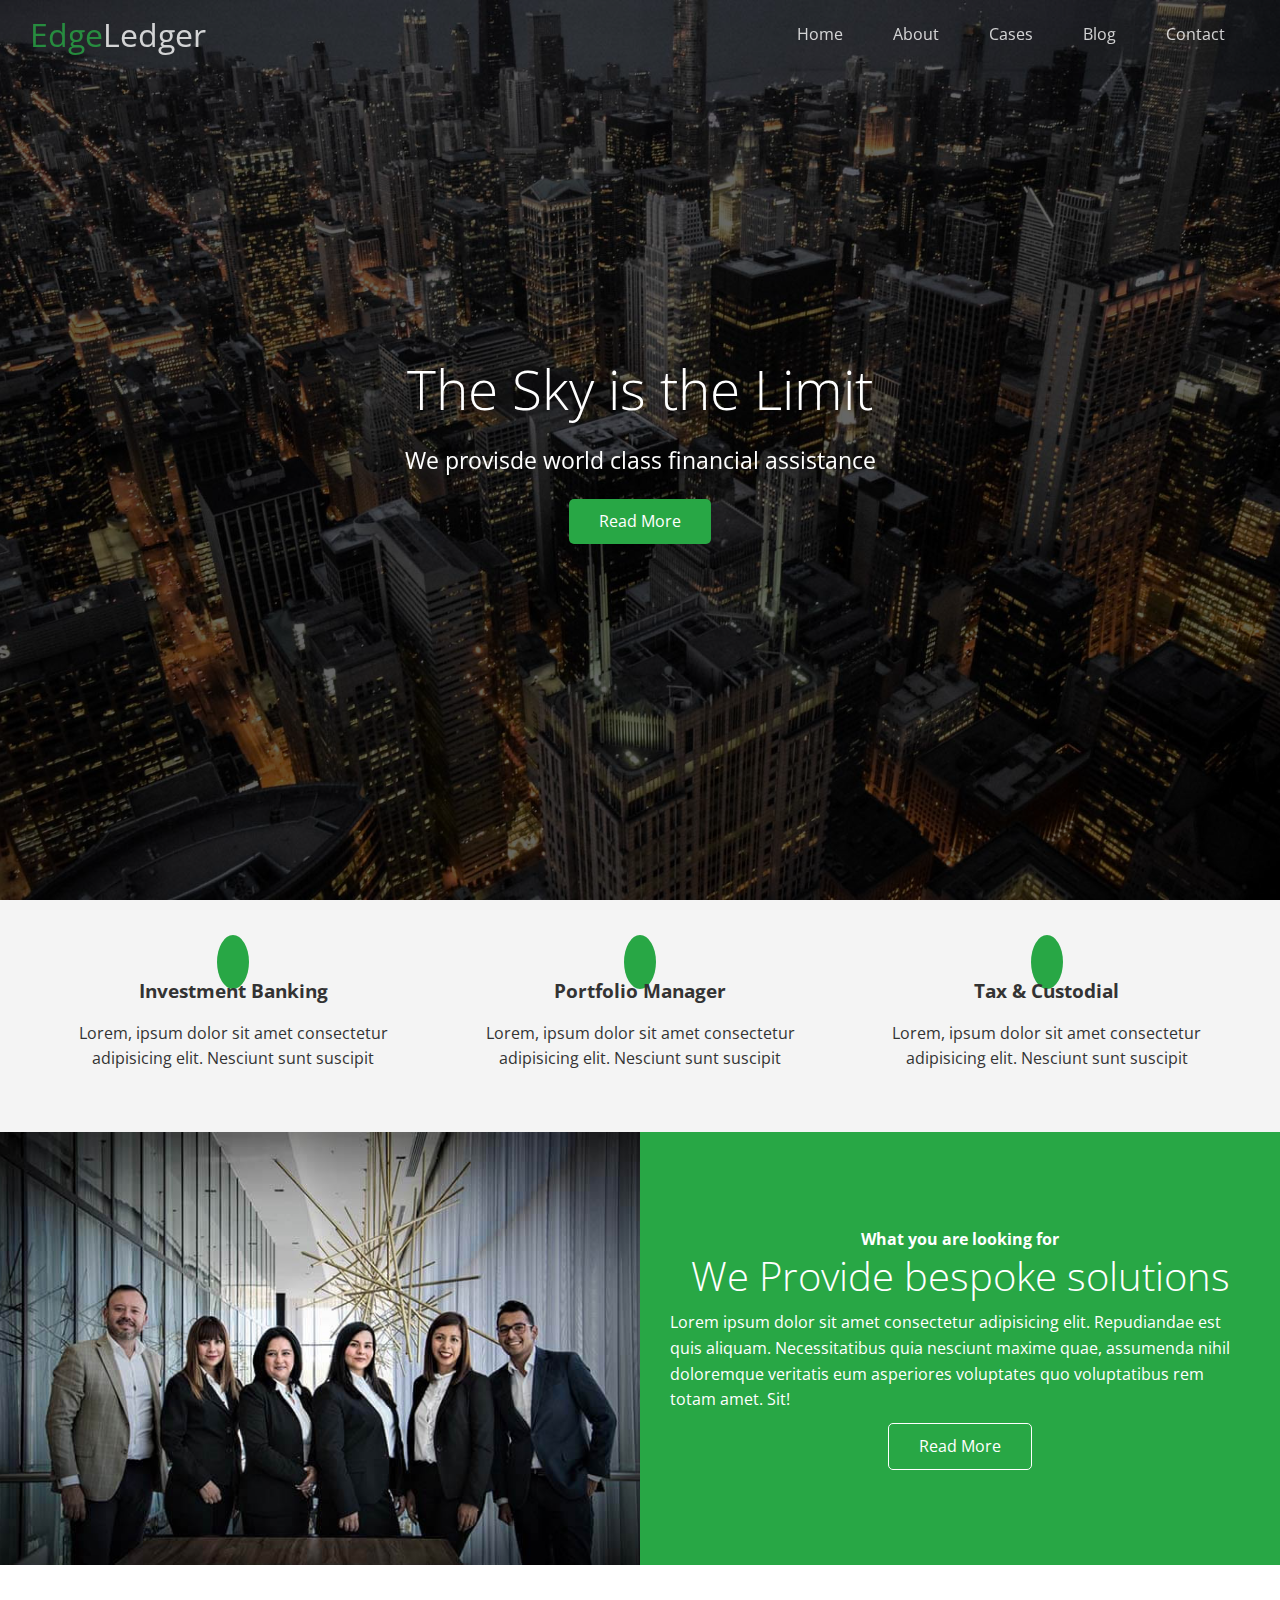
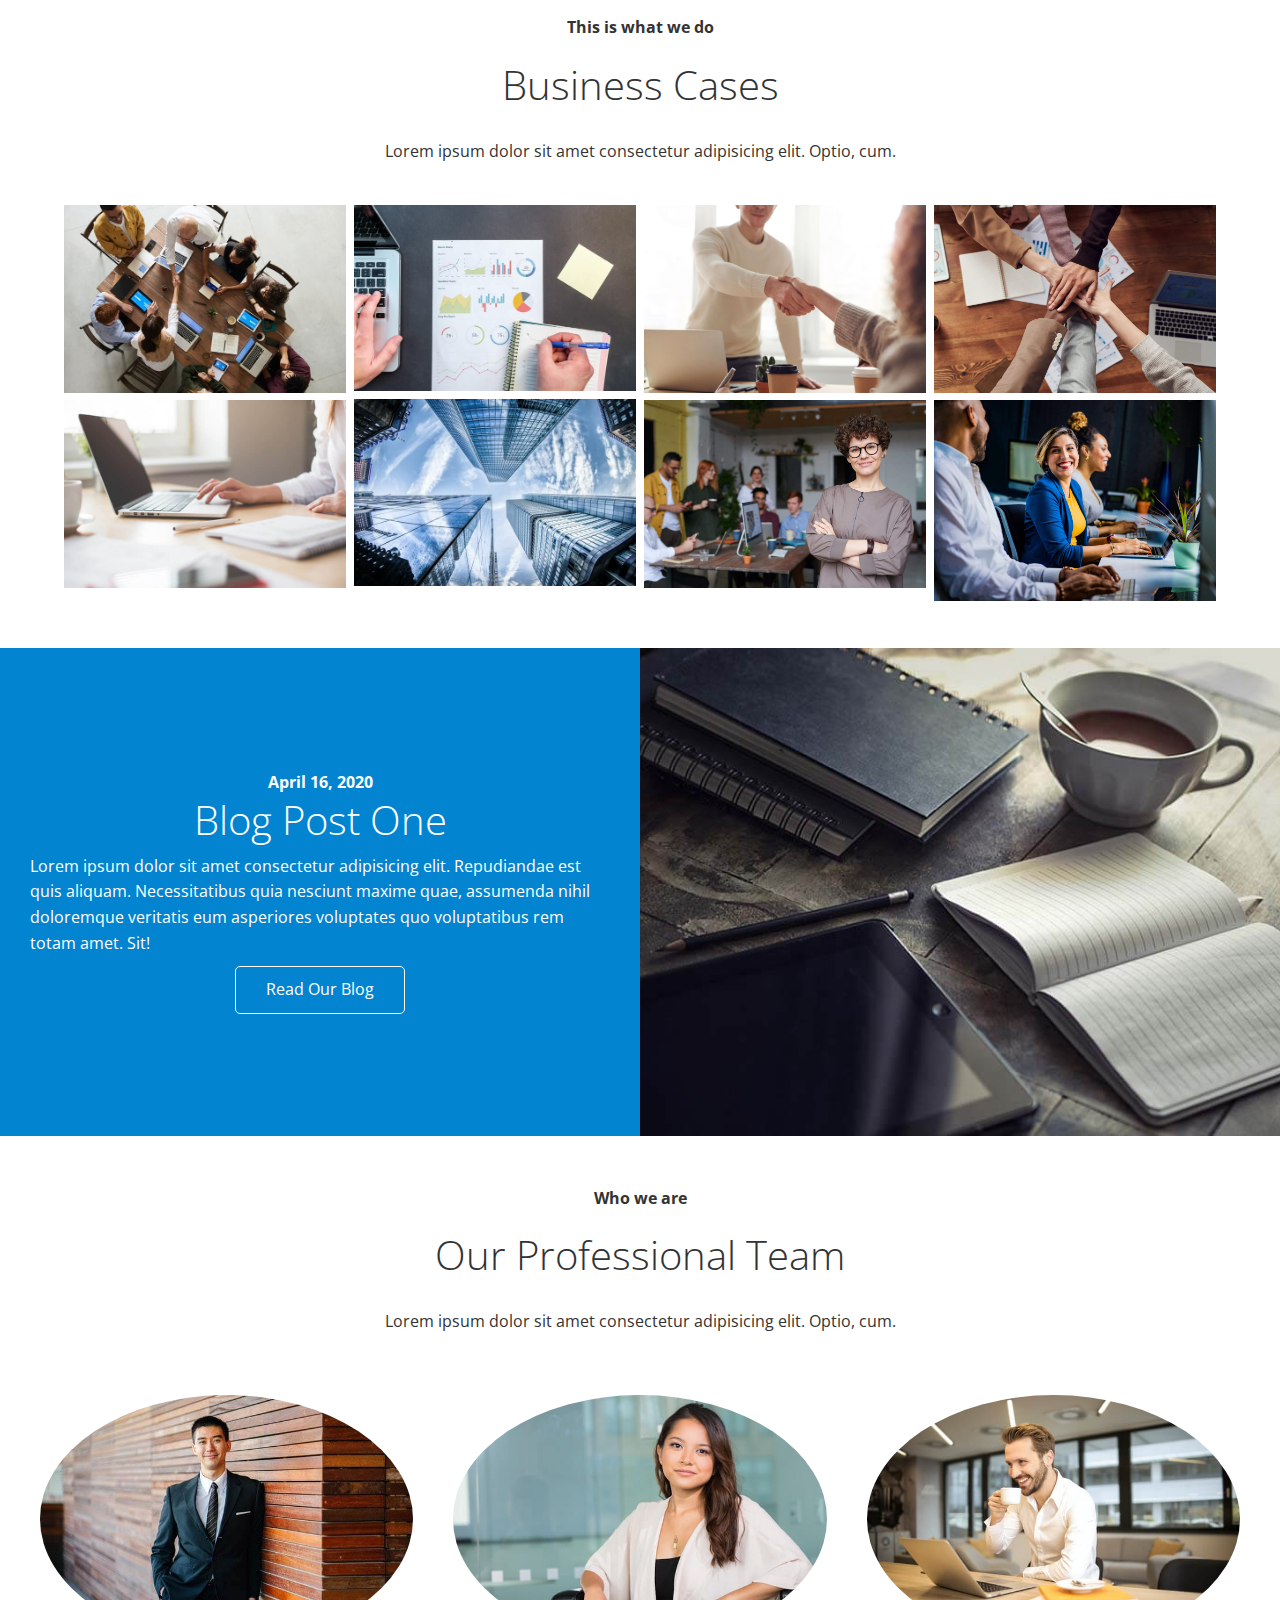
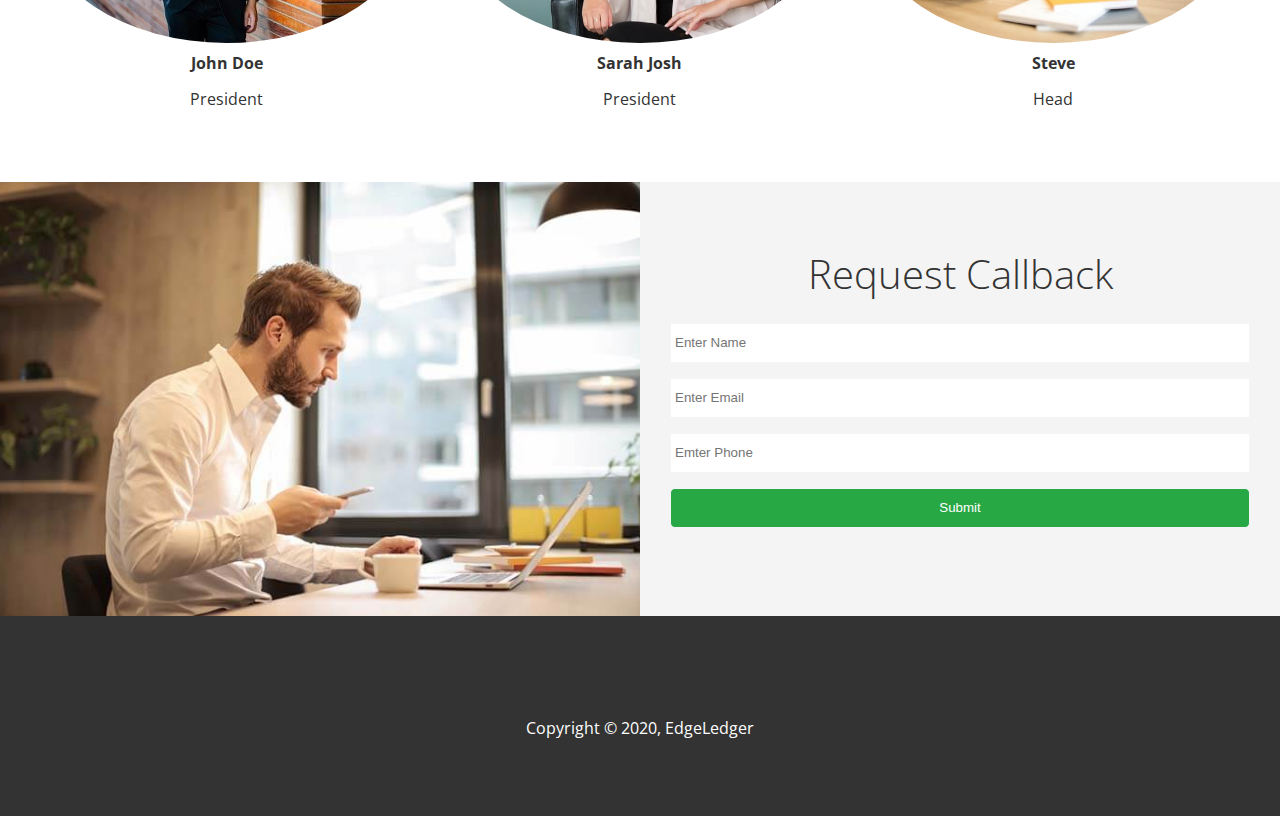
<file: index.html>
<!DOCTYPE html>
<html lang="en">
  <head>
    <meta charset="UTF-8" />
    <meta name="viewport" content="width=device-width, initial-scale=1.0" />
    <title>Welcome to EdgeLedger</title>

    <link
      rel="stylesheet"
      href="https://cdnjs.cloudflare.com/ajax/libs/font-awesome/5.14.0/css/all.min.css"
      integrity="sha512-1PKOgIY59xJ8Co8+NE6FZ+LOAZKjy+KY8iq0G4B3CyeY6wYHN3yt9PW0XpSriVlkMXe40PTKnXrLnZ9+fkDaog=="
      crossorigin="anonymous"
    />
    <link rel="stylesheet" href="css/lightbox.min.css" />
    <link rel="stylesheet" href="/css/utilities.css" />
    <link rel="stylesheet" href="/css/style.css" />
  </head>
  <body>
    <header class="hero">
      <div id="navbar" class="navbar top">
        <h1 class="logo">
          <span class="text-primary"><i class="fas fa-book-open"></i> Edge</span
          >Ledger
        </h1>
        <nav>
          <ul>
            <li><a href="#home">Home</a></li>
            <li><a href="#about">About</a></li>
            <li><a href="#cases">Cases</a></li>
            <li><a href="#blog">Blog</a></li>
            <li><a href="#contact">Contact</a></li>
          </ul>
        </nav>
      </div>
      <div class="content" id="home">
        <h1>The Sky is the Limit</h1>
        <p>We provisde world class financial assistance</p>
        <a href="#about" class="btn"
          ><i class="fas fa-chevron-right"></i> Read More</a
        >
      </div>
    </header>
    <!-- About & Icons -->
    <main>
      <section id="about" class="icons bg-light">
        <div class="flex-items">
          <div>
            <i class="fas fa-university fa-2x"></i>
            <div>
              <h3>Investment Banking</h3>
              <p>
                Lorem, ipsum dolor sit amet consectetur adipisicing elit.
                Nesciunt sunt suscipit
              </p>
            </div>
          </div>

          <div>
            <i class="fas fa-book-reader fa-2x"></i>
            <div>
              <h3>Portfolio Manager</h3>
              <p>
                Lorem, ipsum dolor sit amet consectetur adipisicing elit.
                Nesciunt sunt suscipit
              </p>
            </div>
          </div>

          <div>
            <i class="fas fa-pencil-alt fa-2x"></i>
            <div>
              <h3>Tax & Custodial</h3>
              <p>
                Lorem, ipsum dolor sit amet consectetur adipisicing elit.
                Nesciunt sunt suscipit
              </p>
            </div>
          </div>
        </div>
      </section>

      <!--  About: Solutions  -->

      <section class="solutions flex-columns">
        <div class="row">
          <div class="column">
            <div class="column-1">
              <img src="/images/home/people.jpg" alt="" />
            </div>
          </div>

          <div class="column">
            <div class="column-2 bg-primary">
              <h4>What you are looking for</h4>
              <h2>We Provide bespoke solutions</h2>
              <p>
                Lorem ipsum dolor sit amet consectetur adipisicing elit.
                Repudiandae est quis aliquam. Necessitatibus quia nesciunt
                maxime quae, assumenda nihil doloremque veritatis eum asperiores
                voluptates quo voluptatibus rem totam amet. Sit!
              </p>
              <a href="#" class="btn btn-outline">
                <i class="fas fa-chevron"></i> Read More
              </a>
            </div>
          </div>
        </div>
      </section>

      <!-- Cases -->

      <section id="cases" class="cases flex-grid section-padding">
        <header class="section-header">
          <h4>This is what we do</h4>
          <h2>Business Cases</h2>
          <p>
            Lorem ipsum dolor sit amet consectetur adipisicing elit. Optio, cum.
          </p>
        </header>
        <div class="row">
          <div class="column">
            <a
              href="images/cases/cases1.jpg"
              data-lightbox="cases"
              data-title="Lorem ipsum dolor sit amet consectetur adipisicing elit. Optio, cum."
            >
              <img src="images/cases/cases1.jpg" alt="" />
            </a>
            <a
              href="images/cases/cases2.jpg"
              data-lightbox="cases"
              data-title="Lorem ipsum dolor sit amet consectetur adipisicing elit. Optio, cum."
            >
              <img src="images/cases/cases2.jpg" alt="" />
            </a>
          </div>
          <div class="column">
            <a
              href="images/cases/cases3.jpg"
              data-lightbox="cases"
              data-title="Lorem ipsum dolor sit amet consectetur adipisicing elit. Optio, cum."
            >
              <img src="images/cases/cases3.jpg" alt="" />
            </a>
            <a
              href="images/cases/cases4.jpg"
              data-lightbox="cases"
              data-title="Lorem ipsum dolor sit amet consectetur adipisicing elit. Optio, cum."
            >
              <img src="images/cases/cases4.jpg" alt="" />
            </a>
          </div>
          <div class="column">
            <a
              href="images/cases/cases5.jpg"
              data-lightbox="cases"
              data-title="Lorem ipsum dolor sit amet consectetur adipisicing elit. Optio, cum."
            >
              <img src="images/cases/cases5.jpg" alt="" />
            </a>
            <a
              href="images/cases/cases6.jpg"
              data-lightbox="cases"
              data-title="Lorem ipsum dolor sit amet consectetur adipisicing elit. Optio, cum."
            >
              <img src="images/cases/cases6.jpg" alt="" />
            </a>
          </div>
          <div class="column">
            <a
              href="images/cases/cases7.jpg"
              data-lightbox="cases"
              data-title="Lorem ipsum dolor sit amet consectetur adipisicing elit. Optio, cum."
            >
              <img src="images/cases/cases7.jpg" alt="" />
            </a>
            <a
              href="images/cases/cases8.jpg"
              data-lightbox="cases"
              data-title="Lorem ipsum dolor sit amet consectetur adipisicing elit. Optio, cum."
            >
              <img src="images/cases/cases8.jpg" alt="" />
            </a>
          </div>
        </div>
      </section>

      <!-- Blog -->

      <section id="blog" class="blog solutions flex-columns flex-reverse">
        <div class="row">
          <div class="column">
            <div class="column-1">
              <img src="/images/home/blog.jpg" alt="" />
            </div>
          </div>

          <div class="column">
            <div class="column-2 bg-secondary">
              <h4>April 16, 2020</h4>
              <h2>Blog Post One</h2>
              <p>
                Lorem ipsum dolor sit amet consectetur adipisicing elit.
                Repudiandae est quis aliquam. Necessitatibus quia nesciunt
                maxime quae, assumenda nihil doloremque veritatis eum asperiores
                voluptates quo voluptatibus rem totam amet. Sit!
              </p>
              <a href="blog.html" class="btn btn-outline">
                <i class="fas fa-chevron"></i> Read Our Blog
              </a>
            </div>
          </div>
        </div>
      </section>

      <!-- Team -->

      <section id="team" class="team section-padding">
        <header class="section-header">
          <h4>Who we are</h4>
          <h2>Our Professional Team</h2>
          <p>
            Lorem ipsum dolor sit amet consectetur adipisicing elit. Optio, cum.
          </p>
        </header>
        <div class="flex-items">
          <div>
            <img src="images/team/person1.jpg" alt="" />
            <h4>John Doe</h4>
            <p>President</p>
          </div>
          <div>
            <img src="images/team/person2.jpg" alt="" />
            <h4>Sarah Josh</h4>
            <p>President</p>
          </div>
          <div>
            <img src="images/team/person3.jpg" alt="" />
            <h4>Steve</h4>
            <p>Head</p>
          </div>
        </div>
      </section>

      <!-- Contact -->

      <section id="contact" class="contact flex-columns">
        <div class="row">
          <div class="column">
            <div class="column-1">
              <img src="/images/home/contact.jpg" alt="" />
            </div>
          </div>

          <div class="column">
            <div class="column-2 bg-light">
              <h2>Request Callback</h2>
              <form action="" class="callback-form">
                <div class="form-control">
                  <label for="name"></label>
                  <input
                    type="text"
                    name="name"
                    id="name"
                    placeholder="Enter Name"
                  />
                </div>

                <div class="form-control">
                  <label for="name"></label>
                  <input
                    type="text"
                    name="email"
                    id="email"
                    placeholder="Enter Email"
                  />
                </div>

                <div class="form-control">
                  <label for="name"></label>
                  <input
                    type="text"
                    name="phone"
                    id="phone"
                    placeholder="Emter Phone"
                  />
                </div>
                <input type="submit" value="Submit" id="submit" class="btn" />
              </form>
            </div>
          </div>
        </div>
      </section>
    </main>
    <!-- Footer -->
    <footer class="footer bg-dark">
      <div class="social">
        <a href="#"><i class="fab fa-facebook fa-2x"></i></a>
        <a href="#"><i class="fab fa-twitter fa-2x"></i></a>
        <a href="#"><i class="fab fa-youtube fa-2x"></i></a>
        <a href="#"><i class="fab fa-linkedin fa-2x"></i></a>
      </div>
      <p>Copyright &copy; 2020, EdgeLedger</p>
    </footer>

    <!-- jQuery -->
    <script
      src="https://code.jquery.com/jquery-3.5.1.min.js"
      integrity="sha256-9/aliU8dGd2tb6OSsuzixeV4y/faTqgFtohetphbbj0="
      crossorigin="anonymous"
    ></script>
    <script src="js/lightbox.min.js"></script>
    <!-- Script -->
    <script>
      const navbar = document.getElementById("navbar");
      let scrolled = false;
      window.onscroll = function () {
        if (window.pageYOffset > 100) {
          navbar.classList.remove("top");
          if (!scrolled) {
            navbar.style.transform = "translateY(-70px)";
          }
          setTimeout(function () {
            navbar.style.transform = "translateY(0)";
            scrolled = true;
          }, 200);
        } else {
          navbar.classList.add("top");
          scrolled = false;
        }
      };

      // Smooth Scrolling
      $("#navbar a, .btn").on("click", function (e) {
        if (this.hash !== "") {
          e.preventDefault();
          const hash = this.hash;

          $("html, body").animate(
            {
              scrollTop: $(hash).offset().top - 100,
            },
            800
          );
        }
      });
    </script>
  </body>
</html>
</file>
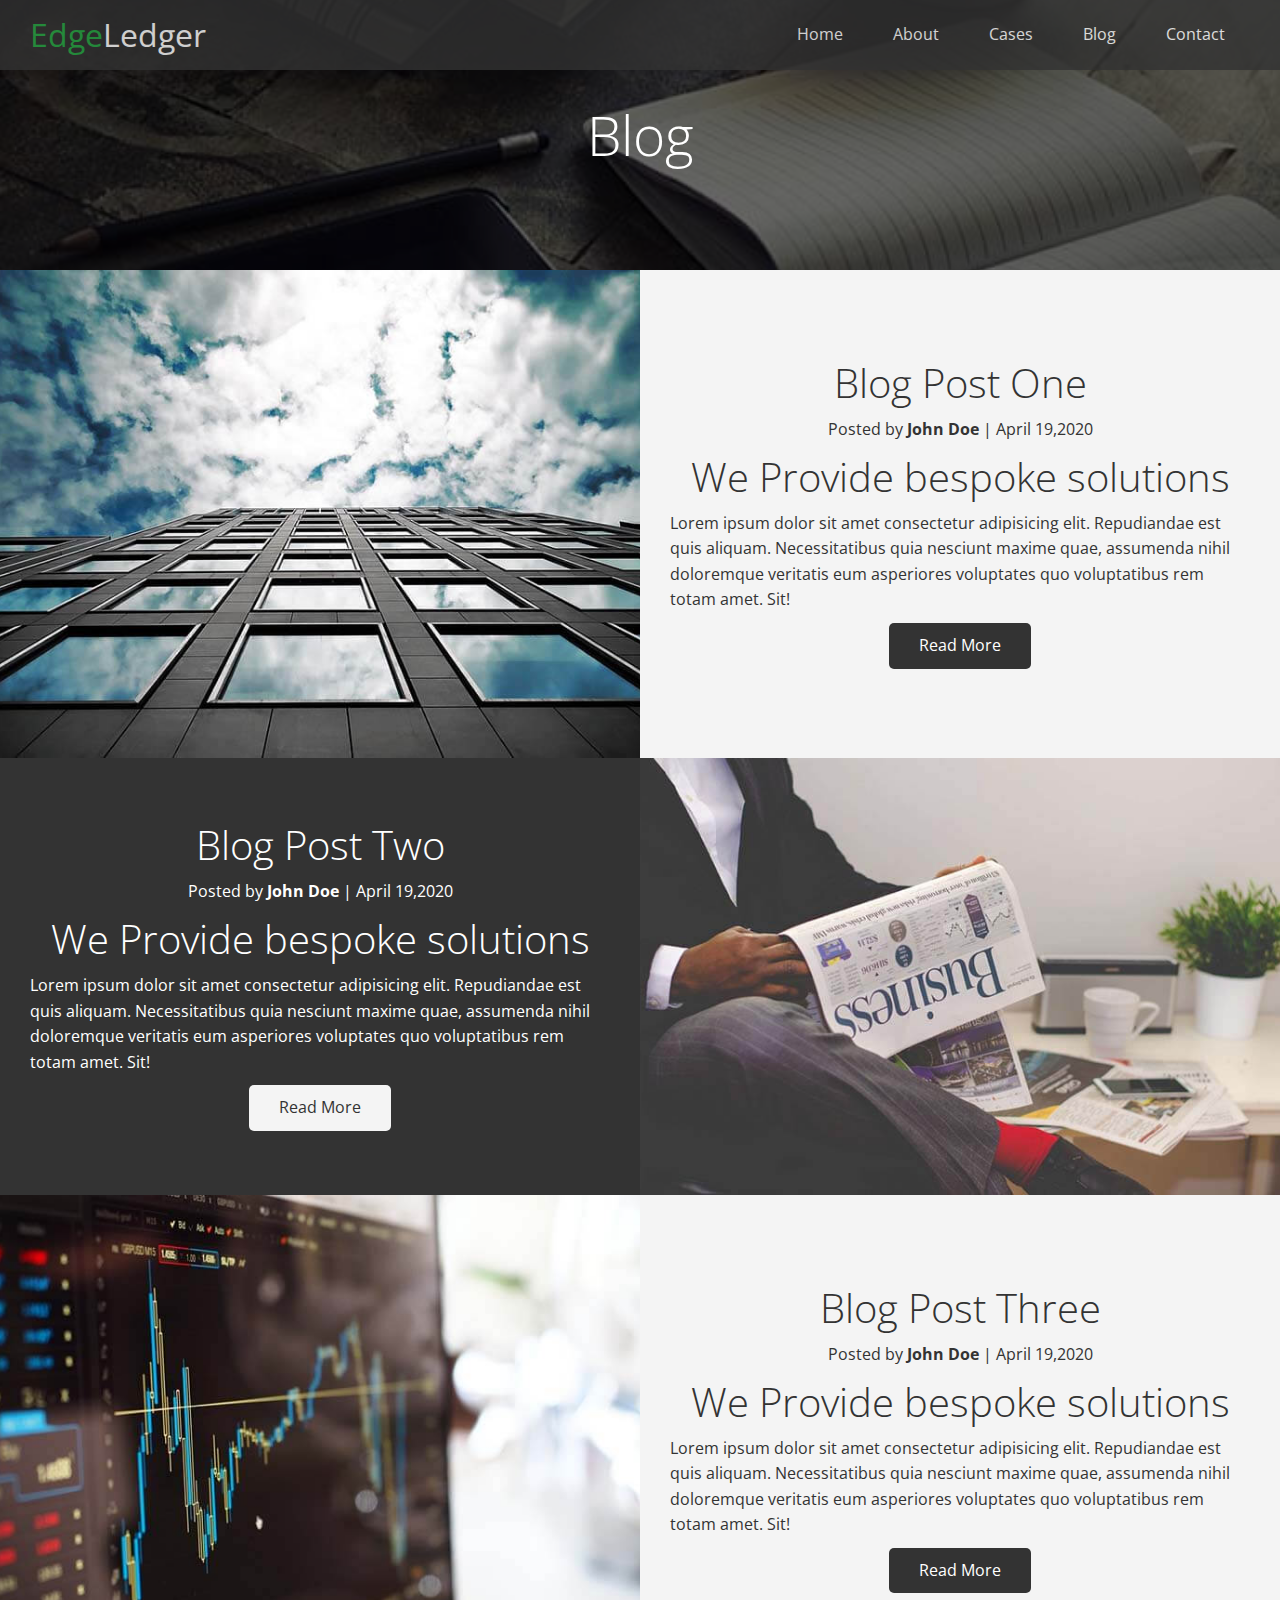
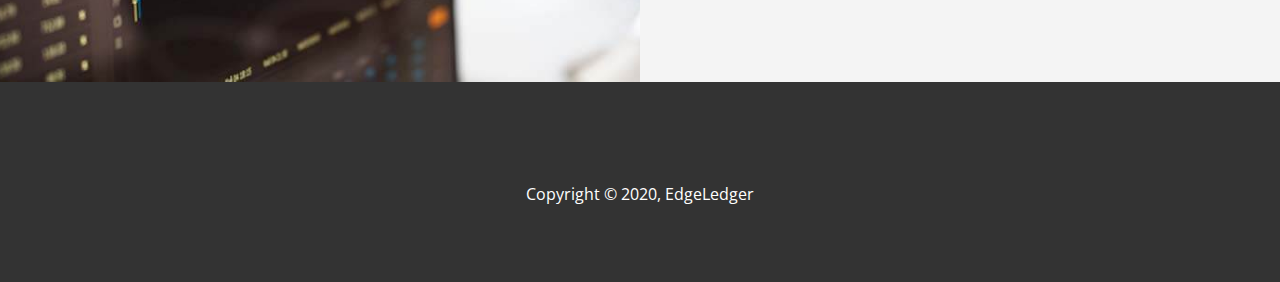
<file: blog.html>
<!DOCTYPE html>
<html lang="en">
  <head>
    <meta charset="UTF-8" />
    <meta name="viewport" content="width=device-width, initial-scale=1.0" />
    <title>Welcome to EdgeLedger</title>

    <link
      rel="stylesheet"
      href="https://cdnjs.cloudflare.com/ajax/libs/font-awesome/5.14.0/css/all.min.css"
      integrity="sha512-1PKOgIY59xJ8Co8+NE6FZ+LOAZKjy+KY8iq0G4B3CyeY6wYHN3yt9PW0XpSriVlkMXe40PTKnXrLnZ9+fkDaog=="
      crossorigin="anonymous"
    />
    <link rel="stylesheet" href="/css/utilities.css" />
    <link rel="stylesheet" href="/css/style.css" />
  </head>
  <body>
    <header class="hero blog">
      <div id="navbar" class="navbar">
        <h1 class="logo">
          <span class="text-primary"><i class="fas fa-book-open"></i> Edge</span
          >Ledger
        </h1>
        <nav>
          <ul>
            <li><a href="index.html">Home</a></li>
            <li><a href="index.html#about">About</a></li>
            <li><a href="index.html#cases">Cases</a></li>
            <li><a href="index.html#blog">Blog</a></li>
            <li><a href="index.html#contact">Contact</a></li>
          </ul>
        </nav>
      </div>
      <div class="content">
        <h1>Blog</h1>
      </div>
    </header>

    <main>
      <!-- Blog Post One -->
      <article class="flex-columns">
        <div class="row">
          <div class="column">
            <div class="column-1">
              <img src="/images/blog/blog1.jpg" alt="" />
            </div>
          </div>

          <div class="column">
            <div class="column-2 bg-light">
              <h2>Blog Post One</h2>
              <p class="meta">
                <i class="fas fa-user"></i> Posted by<strong> John Doe</strong>
                | April 19,2020
              </p>
              <h2>We Provide bespoke solutions</h2>
              <p>
                Lorem ipsum dolor sit amet consectetur adipisicing elit.
                Repudiandae est quis aliquam. Necessitatibus quia nesciunt
                maxime quae, assumenda nihil doloremque veritatis eum asperiores
                voluptates quo voluptatibus rem totam amet. Sit!
              </p>
              <a href="post.html" class="btn btn-dark">
                <i class="fas fa-chevron"></i> Read More
              </a>
            </div>
          </div>
        </div>
      </article>
      <!-- Blog Post Two -->
      <article class="flex-columns flex-reverse">
        <div class="row">
          <div class="column">
            <div class="column-1">
              <img src="/images/blog/blog2.jpg" alt="" />
            </div>
          </div>

          <div class="column">
            <div class="column-2 bg-dark">
              <h2>Blog Post Two</h2>
              <p class="meta">
                <i class="fas fa-user"></i> Posted by<strong> John Doe</strong>
                | April 19,2020
              </p>
              <h2>We Provide bespoke solutions</h2>
              <p>
                Lorem ipsum dolor sit amet consectetur adipisicing elit.
                Repudiandae est quis aliquam. Necessitatibus quia nesciunt
                maxime quae, assumenda nihil doloremque veritatis eum asperiores
                voluptates quo voluptatibus rem totam amet. Sit!
              </p>
              <a href="post.html" class="btn btn-light">
                <i class="fas fa-chevron"></i> Read More
              </a>
            </div>
          </div>
        </div>
      </article>
      <!-- Blog Post Three -->
      <article class="flex-columns">
        <div class="row">
          <div class="column">
            <div class="column-1">
              <img src="/images/blog/blog3.jpg" alt="" />
            </div>
          </div>

          <div class="column">
            <div class="column-2 bg-light">
              <h2>Blog Post Three</h2>
              <p class="meta">
                <i class="fas fa-user"></i> Posted by<strong> John Doe</strong>
                | April 19,2020
              </p>
              <h2>We Provide bespoke solutions</h2>
              <p>
                Lorem ipsum dolor sit amet consectetur adipisicing elit.
                Repudiandae est quis aliquam. Necessitatibus quia nesciunt
                maxime quae, assumenda nihil doloremque veritatis eum asperiores
                voluptates quo voluptatibus rem totam amet. Sit!
              </p>
              <a href="post.html" class="btn btn-dark">
                <i class="fas fa-chevron"></i> Read More
              </a>
            </div>
          </div>
        </div>
      </article>
    </main>

    <footer class="footer bg-dark">
      <div class="social">
        <a href="#"><i class="fab fa-facebook fa-2x"></i></a>
        <a href="#"><i class="fab fa-twitter fa-2x"></i></a>
        <a href="#"><i class="fab fa-youtube fa-2x"></i></a>
        <a href="#"><i class="fab fa-linkedin fa-2x"></i></a>
      </div>
      <p>Copyright &copy; 2020, EdgeLedger</p>
    </footer>

    <script>
      const navbar = document.getElementById("navbar");
      let scrolled = false;
      window.onscroll = function () {
        if (window.pageYOffset > 100) {
          navbar.classList.remove("top");
          if (!scrolled) {
            navbar.style.transform = "translateY(-70px)";
          }
          setTimeout(function () {
            navbar.style.transform = "translateY(0)";
            scrolled = true;
          }, 200);
        } else {
          navbar.classList.add("top");
          scrolled = false;
        }
      };
    </script>
  </body>
</html>
</file>
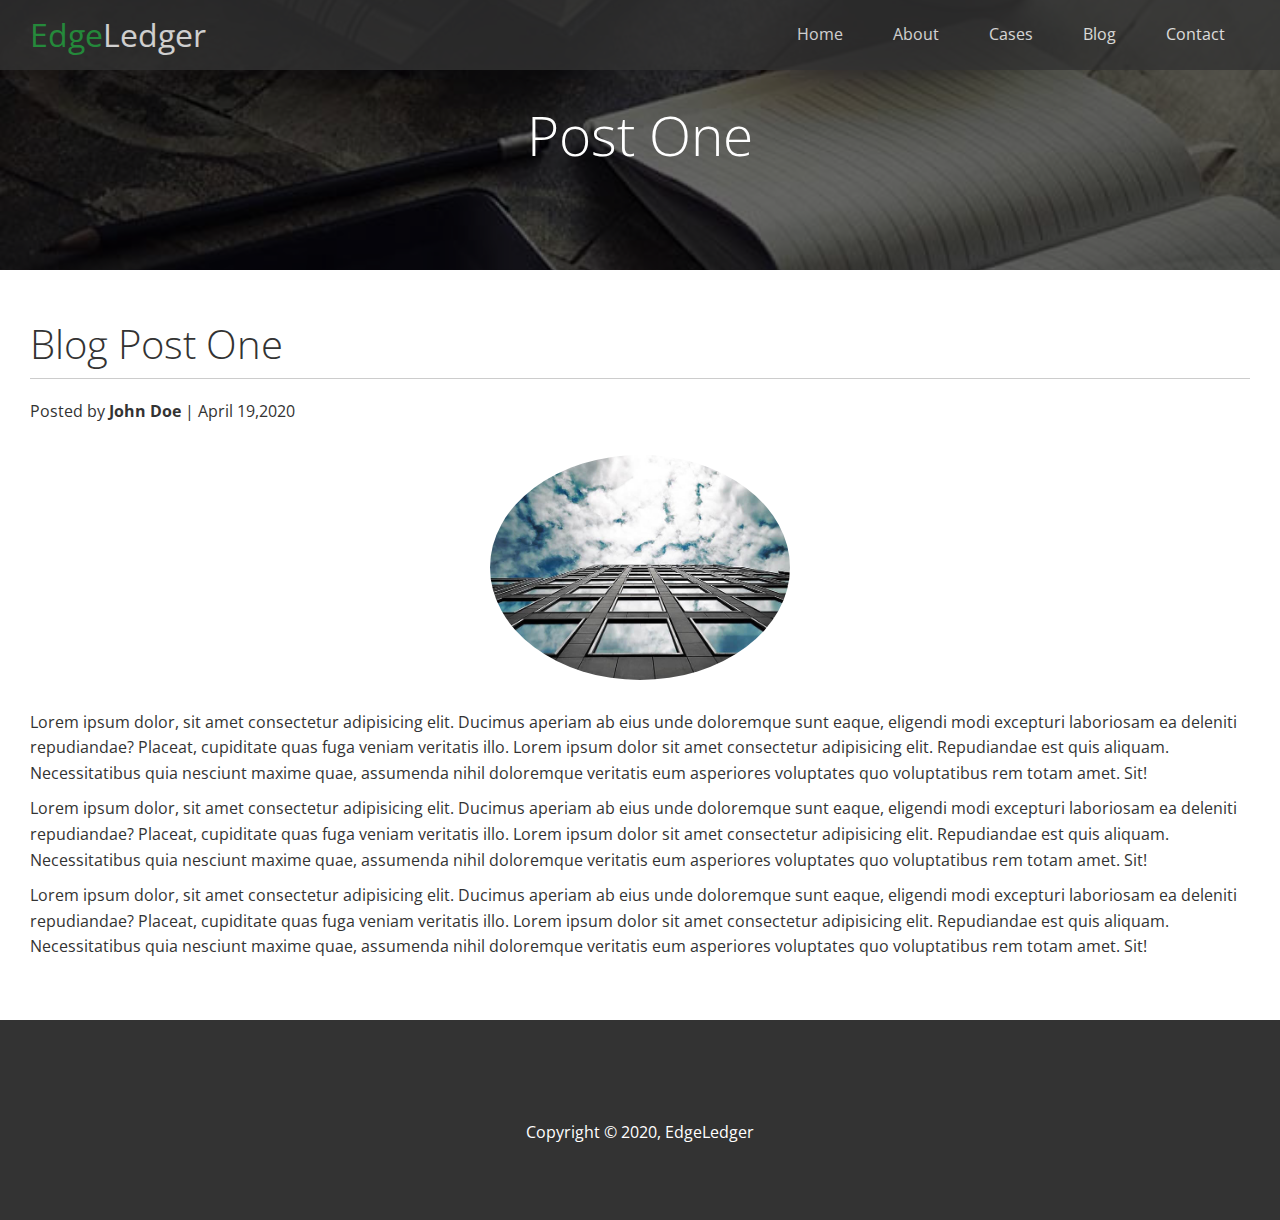
<file: post.html>
<!DOCTYPE html>
<html lang="en">
  <head>
    <meta charset="UTF-8" />
    <meta name="viewport" content="width=device-width, initial-scale=1.0" />
    <title>Welcome to EdgeLedger</title>

    <link
      rel="stylesheet"
      href="https://cdnjs.cloudflare.com/ajax/libs/font-awesome/5.14.0/css/all.min.css"
      integrity="sha512-1PKOgIY59xJ8Co8+NE6FZ+LOAZKjy+KY8iq0G4B3CyeY6wYHN3yt9PW0XpSriVlkMXe40PTKnXrLnZ9+fkDaog=="
      crossorigin="anonymous"
    />
    
    <link rel="stylesheet" href="/css/utilities.css" />
    <link rel="stylesheet" href="/css/style.css" />
  </head>
  <body>
    <header class="hero blog">
      <div id="navbar" class="navbar">
        <h1 class="logo">
          <span class="text-primary"><i class="fas fa-book-open"></i> Edge</span
          >Ledger
        </h1>
        <nav>
          <ul>
            <li><a href="index.html">Home</a></li>
            <li><a href="index.html#about">About</a></li>
            <li><a href="index.html#cases">Cases</a></li>
            <li><a href="index.html#blog">Blog</a></li>
            <li><a href="index.html#contact">Contact</a></li>
          </ul>
        </nav>
      </div>
      <div class="content">
        <h1>Post One</h1>
      </div>
    </header>

    <main>
      <section class="post">
        <h2>Blog Post One</h2>
        <p class="meta">
          <i class="fas fa-user"></i> Posted by<strong> John Doe</strong> |
          April 19,2020
        </p>
        <img src="images/blog/blog1.jpg" alt="" />
        <p>
          Lorem ipsum dolor, sit amet consectetur adipisicing elit. Ducimus
          aperiam ab eius unde doloremque sunt eaque, eligendi modi excepturi
          laboriosam ea deleniti repudiandae? Placeat, cupiditate quas fuga
          veniam veritatis illo. Lorem ipsum dolor sit amet consectetur
          adipisicing elit. Repudiandae est quis aliquam. Necessitatibus quia
          nesciunt maxime quae, assumenda nihil doloremque veritatis eum
          asperiores voluptates quo voluptatibus rem totam amet. Sit!
        </p>
        <p>
          Lorem ipsum dolor, sit amet consectetur adipisicing elit. Ducimus
          aperiam ab eius unde doloremque sunt eaque, eligendi modi excepturi
          laboriosam ea deleniti repudiandae? Placeat, cupiditate quas fuga
          veniam veritatis illo. Lorem ipsum dolor sit amet consectetur
          adipisicing elit. Repudiandae est quis aliquam. Necessitatibus quia
          nesciunt maxime quae, assumenda nihil doloremque veritatis eum
          asperiores voluptates quo voluptatibus rem totam amet. Sit!
        </p>
        <p>
          Lorem ipsum dolor, sit amet consectetur adipisicing elit. Ducimus
          aperiam ab eius unde doloremque sunt eaque, eligendi modi excepturi
          laboriosam ea deleniti repudiandae? Placeat, cupiditate quas fuga
          veniam veritatis illo. Lorem ipsum dolor sit amet consectetur
          adipisicing elit. Repudiandae est quis aliquam. Necessitatibus quia
          nesciunt maxime quae, assumenda nihil doloremque veritatis eum
          asperiores voluptates quo voluptatibus rem totam amet. Sit!
        </p>
      </section>
    </main>
    <!-- Footer -->
    <footer class="footer bg-dark">
      <div class="social">
        <a href="#"><i class="fab fa-facebook fa-2x"></i></a>
        <a href="#"><i class="fab fa-twitter fa-2x"></i></a>
        <a href="#"><i class="fab fa-youtube fa-2x"></i></a>
        <a href="#"><i class="fab fa-linkedin fa-2x"></i></a>
      </div>
      <p>Copyright &copy; 2020, EdgeLedger</p>
    </footer>

    <script>
      const navbar = document.getElementById("navbar");
      let scrolled = false;
      window.onscroll = function () {
        if (window.pageYOffset > 100) {
          navbar.classList.remove("top");
          if (!scrolled) {
            navbar.style.transform = "translateY(-70px)";
          }
          setTimeout(function () {
            navbar.style.transform = "translateY(0)";
            scrolled = true;
          }, 200);
        } else {
          navbar.classList.add("top");
          scrolled = false;
        }
      };
    </script>
  </body>
</html>
</file>
<file: css/utilities.css>
/* Text Colors */
.text-primary{
    color: #28a745;
}

.text-secondary{
    color: #0284d0;
}


.btn{
    cursor: pointer;
    display: inline-block;
    padding: 10px 30px;
    color: #fff;
    background-color: #28a745;
    border: none;
    border-radius: 5px;
}

.btn:hover{
    opacity: 0.9;
}

.btn-primary, .bg-primary{
    background-color: #28a745;
    color: #fff; 
}

.btn-secondary, .bg-secondary{
    background-color: #0284d0;
    color: #fff; 
}

.btn-dark , .bg-dark{
    background-color: #333;
    color: #fff; 
}

.btn-light , .bg-light{
    background-color:#f4f4f4;
    color:  #333; 
}

.btn-outline{
    background: transparent;
    border: 1px solid #fff;
}

/* Flex items */

.flex-items{
    display: flex;
    text-align: center;
    justify-content: center;
    align-items: center;
    height: 100%;
}

.flex-items > div{
    padding: 20px;
}

/* Flex Columns */

.flex-columns.flex-reverse .row{
    flex-direction: row-reverse;
}

.flex-columns .row{
    display: flex;
    flex-direction: row;
    flex-wrap: wrap;
    width: 100%;
}

.flex-columns .column{
    display: flex;
    flex-direction: column;
    flex-basis: 100%;
    flex: 1;
}

.flex-columns .column .column-1,
.flex-columns .column .column-2{
    height: 100%;
}

.flex-columns img{
    width: 100%;
    height: 100%;
    object-fit: cover;
}

.flex-columns .column-2{
    display: flex;
    flex-direction: column;
    align-items: center;
    justify-content: center;
    padding: 30px;
}


.flex-columns h2{
    font-size: 40px;
    font-weight: 100;
}

.flex-colums h4{
    margin-bottom: 10px;
}

.flex-colums p{
    margin: 20px 0;
}



/* Section-header */

.section-header{
    padding: 30px;
    display: flex;
    flex-direction: column;
    align-items: center;
    justify-content: center;
    text-align: center;
}

.section-header h2{
    font-size: 40px;
    margin: 20px 0;
}

.section-padding{
    padding: 20px 20px 40px ;
}
.flex-grid .row{
    display: flex;
    flex-wrap: wrap;
    padding: 0 40px;
}

.flex-grid .column{
    flex: 25%;
    max-width: 25%;
    padding: 0 4px;
}
</file>
<file: css/style.css>
@import url('https://fonts.googleapis.com/css2?family=Open+Sans:wght@300;400&display=swap');

*{
    box-sizing: border-box;
    margin: 0;
    padding: 0;
}

body{
    font-family: 'Open Sans', sans-serif;
    background: #fff;
    color: #333;
    line-height: 1.6;
}

ul{
    list-style: none;
}
a{
    color: #333;
    text-decoration: none;
}

h1,h2{
    font-weight: 300;
    line-height: 1.2;
}

p{
    margin: 10px 0;
}

img{
    width: 100%;
}


/* Navbar */

.navbar{
    display: flex;
    align-items: center;
    justify-content: space-between;
    background-color: #333;
    color: white;
    opacity: 0.8;
    width: 100%;
    height: 70px;
    position: fixed;
    top: 0px;
    padding: 0 30px;
    transition: 0.5s;
}
.navbar.top{
    background: transparent;
}
.navbar a{
    color: white;
    padding: 10px 20px;
    margin: 0 5px;
}
.navbar a:hover{
    border-bottom:#28a745 1px solid;
}
.navbar ul{
    display: flex;
}

.navbar .logo{
    font-weight: 400;
}

/* Header */

.hero{
    background: url('../images/home/showcase.jpg') no-repeat center center/cover;
    height: 100vh;
    position: relative;
    color: #fff;
}

.hero .content{
    display: flex;
    flex-direction: column;
    justify-content: center;
    align-items: center;
    text-align: center;
    height: 100%;
    padding: 0 20px;
}

.hero .content h1{
    font-size: 55px;
}

.hero .content p{
    font-size: 23px;
    max-width: 600px;
    margin: 20px;
} 

.hero::before{
    content: '';
    position: absolute;
    top: 0;
    left: 0;
    width: 100%;
    height: 100%;
    background: rgba(0,0,0,0.6);
}

.hero *{
    z-index: 10;
}

.hero.blog{
    background: url('/images/home/blog.jpg') no-repeat center center/cover;
    height: 30vh;
}


/* Icons */

.icons{
    padding: 30px;
}

.icons h3{
    font-weight: bold;
    margin-bottom: 15px;
}

.icons i{
    background-color: #28a745;
    color: white;
    padding: 1rem;
    border-radius: 50%;
    margin-bottom: 15px;
}

.cases img:hover{
    opacity: 0.7;
}

.team img{
    border-radius: 50%; 
}


/* Callback-Form */

.callback-form{
    width: 100%;
    padding: 20px 0;
}

.callback-form label{
    display: block;
    margin-bottom: 5px;
}

.callback-form .form-control{
    margin-bottom: 15px;
}

.callback-form input{
    width: 100%;
    padding: 4px;
    height: 40px;
    border: #f5f5f5 1px solid;
}   
.callback-form input:focus{
    outline-color: #28a745;
}
.callback-form button{
    padding: 12px 0;
    margin-top: 20px;
}

.footer{
    display: flex;
    flex-direction: column;
    align-items: center;
    justify-content:center;
    text-align: center;
    height: 200px;
}

.footer a{
    color: #fff;
    margin: 0 15px;
}

.footer a:hover{
    color: #28a745;
}

/* Post */
.post{
    padding: 50px 30px;
}
.post h2{
    font-size: 40px;
    margin-bottom: 20px;
    padding-bottom: 10px;
    border-bottom: #ccc solid 1px; 
}

.post .meta{
    margin-bottom: 30px;
}

.post img{
    width: 300px;
    border-radius: 50%;
    display: block;
    margin: 0 auto 30px;
}
/* Media Queries - Mobile */

@media(max-width: 768px){
    .navbar{
        flex-direction: column;
        height: 120px;
        padding: 20px;
    }

    .navbar a{
        padding: 10px;
        margin: 0 3px;
    }

    .flex-items{
        flex-direction: column;
    }

    .flex-columns .column, .flex-grid .column{
        flex: 100%;
        max-width: 100%;
    }

    .team img{
        width: 70%;
    }
}
</file>
